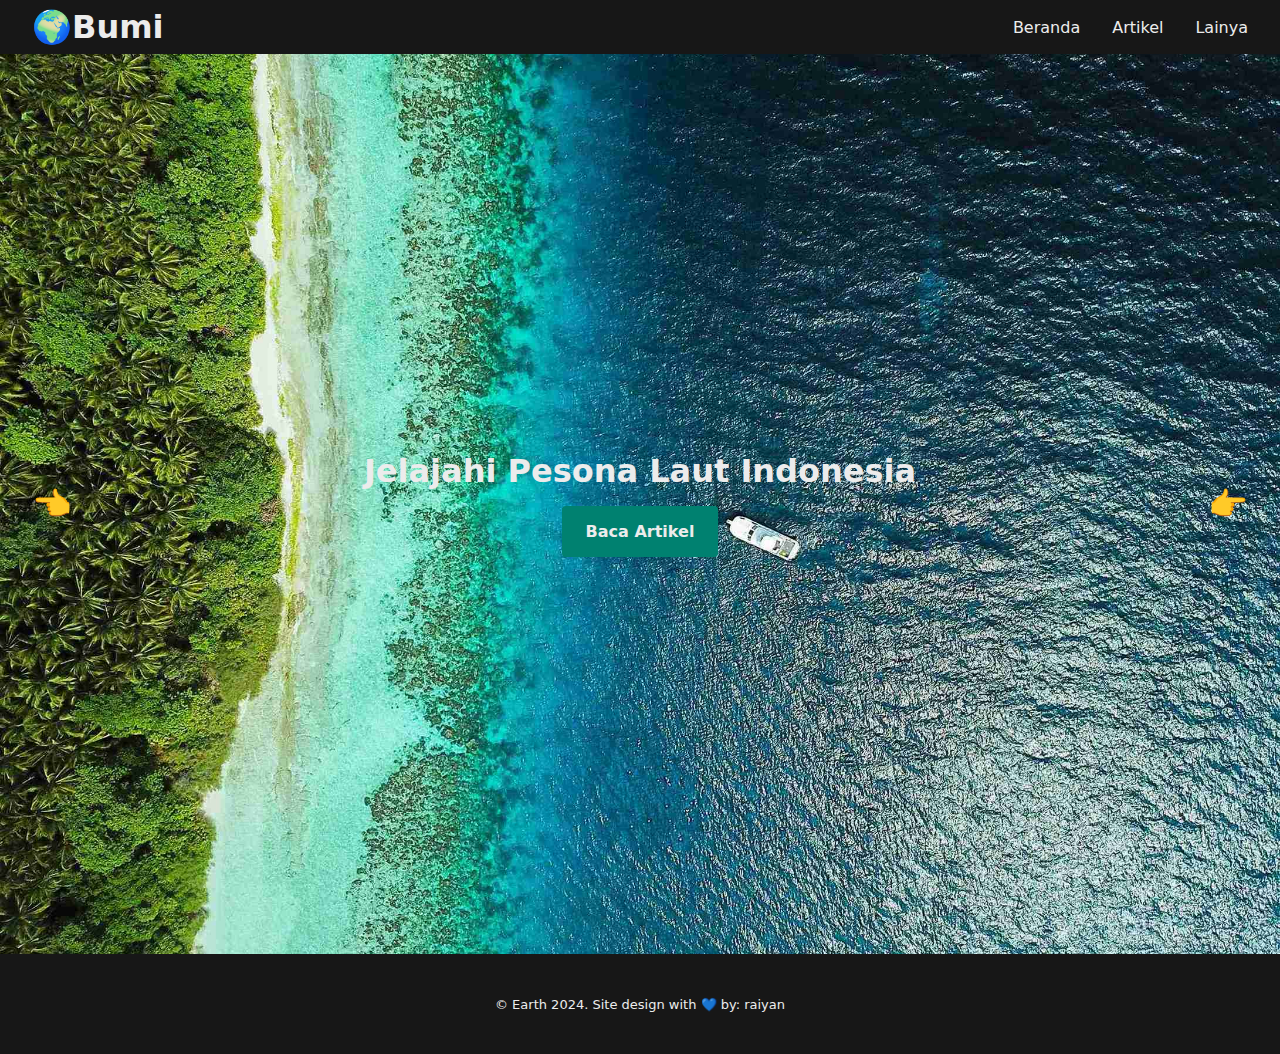
<file: index.html>
<!DOCTYPE html>
<html lang="id">
  <head>
    <meta charset="UTF-8" />
    <meta name="viewport" content="width=device-width, initial-scale=1.0" />
    <title>Dasar Pemograman Web</title>
    <link rel="stylesheet" href="./assets/style/style.css" />
  </head>
  <body>
    <header>
      <h1>🌍Bumi</h1>
      <nav>
        <ul>
          <li><a href="/earth/">Beranda</a></li>
          <li><a href="/earth/artikel/">Artikel</a></li>
          <li class="dropdown">
            <button onclick="toggleDropdown()">Lainya</button>
            <div class="dropdown-content" id="myDropdown">
              <a href="/earth/tentang/">Tentang</a>
              <a href="/earth/kontak/">Kontak</a>
            </div>
          </li>
        </ul>
      </nav>
    </header>
    <main>
      <div class="slider-container">
        <div class="items">
          <h2>Jelajahi Pesona Laut Indonesia</h2>
          <a href="/earth/artikel/#indonesia" class="button">Baca Artikel</a>
          <img src="./assets/img/bg1.jpg" alt="Laut Indonesia" />
        </div>
        <div class="items">
          <h2>Berpetualangan di Piramida Mesir Kuno</h2>
          <a href="/earth/artikel/#mesir" class="button">Baca Artikel</a>
          <img src="./assets/img/bg3.webp" alt="Piramida Mesir" />
        </div>
        <div class="items">
          <h2>Mencari Pengalaman di Hutan Amazon</h2>
          <a href="/earth/artikel/#brazil" class="button">Baca Artikel</a>
          <img src="./assets/img/bg2.webp" alt="Hutan Amazon" />
        </div>
        <button class="prev" onclick="moveSlider(-1)">👈</button>
        <button class="next" onclick="moveSlider(1)">👉</button>
      </div>
    </main>
    <footer>
      <p>
        &copy; Earth 2024. Site design with 💙 by:
        <a href="https://muhammadfathurraiyan.site" target="_blank">raiyan</a>
      </p>
    </footer>
    <script src="assets/js/script.js"></script>
  </body>
</html>
</file>
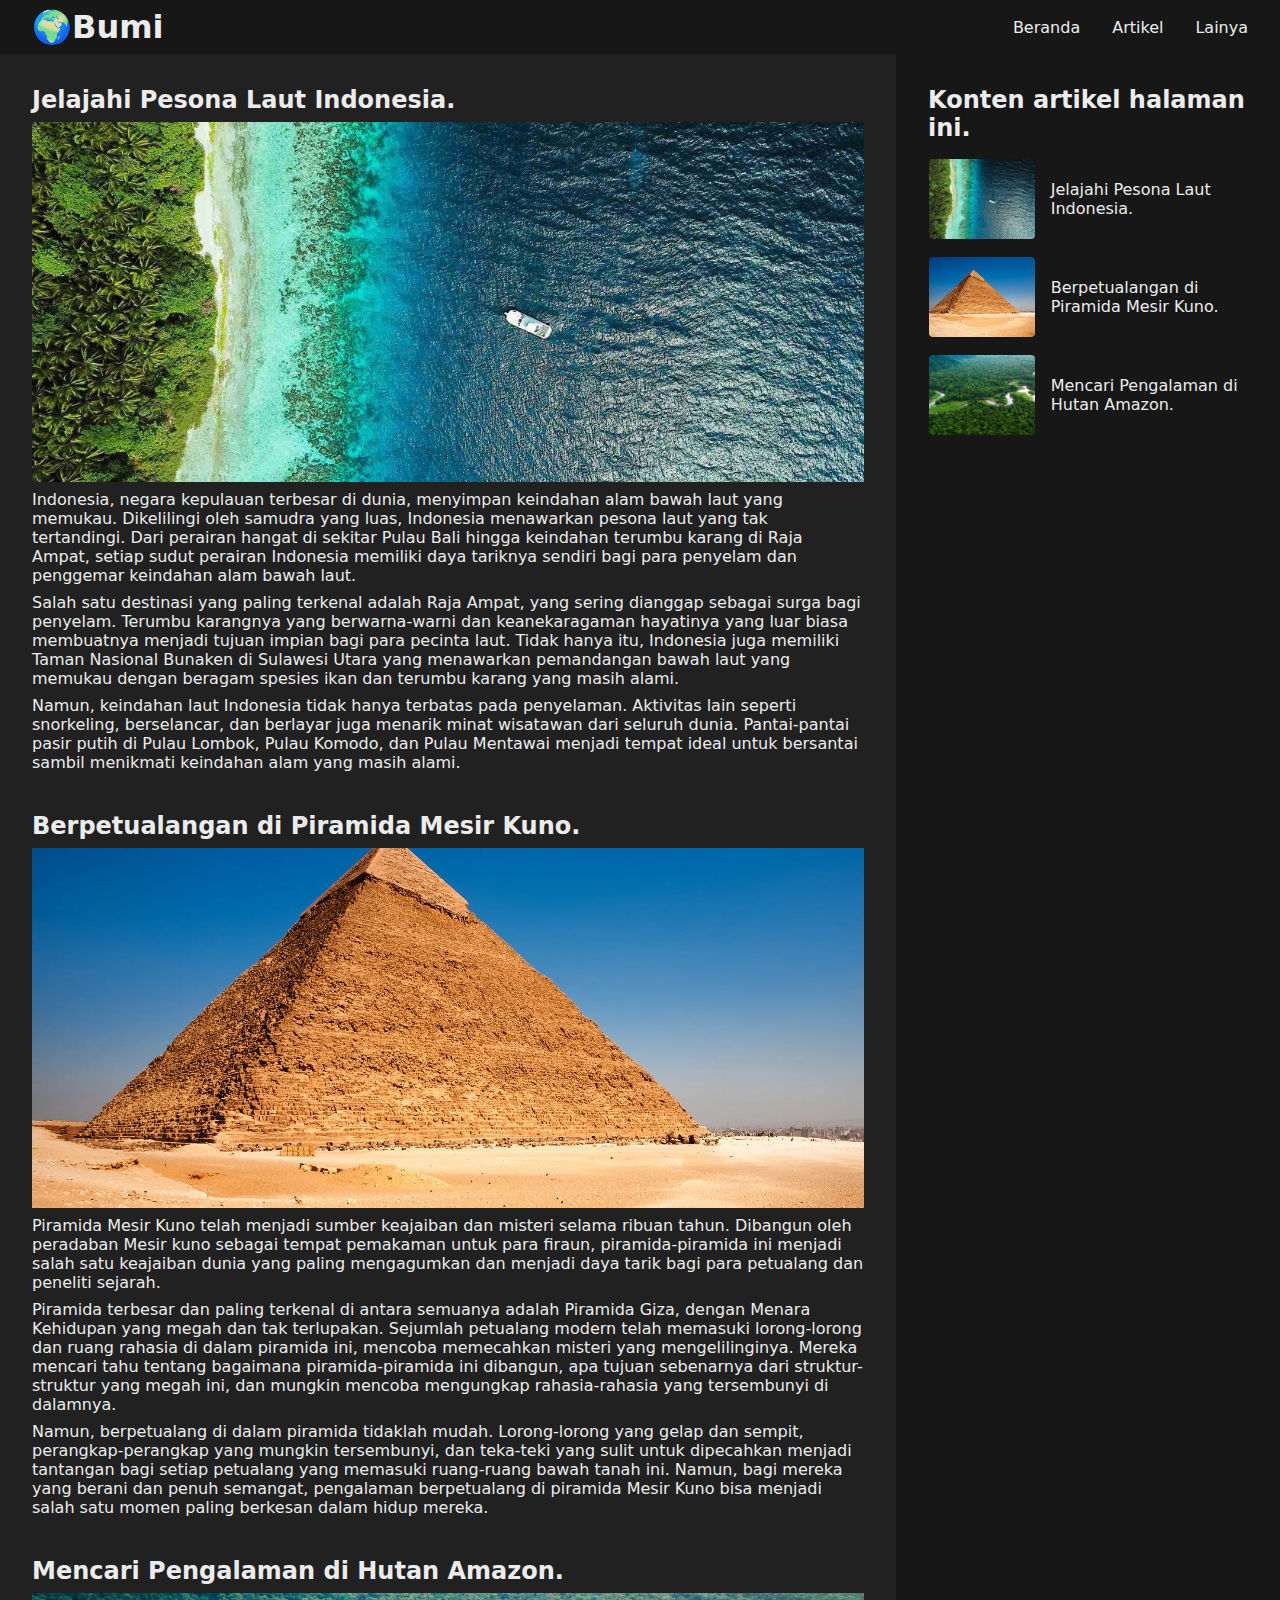
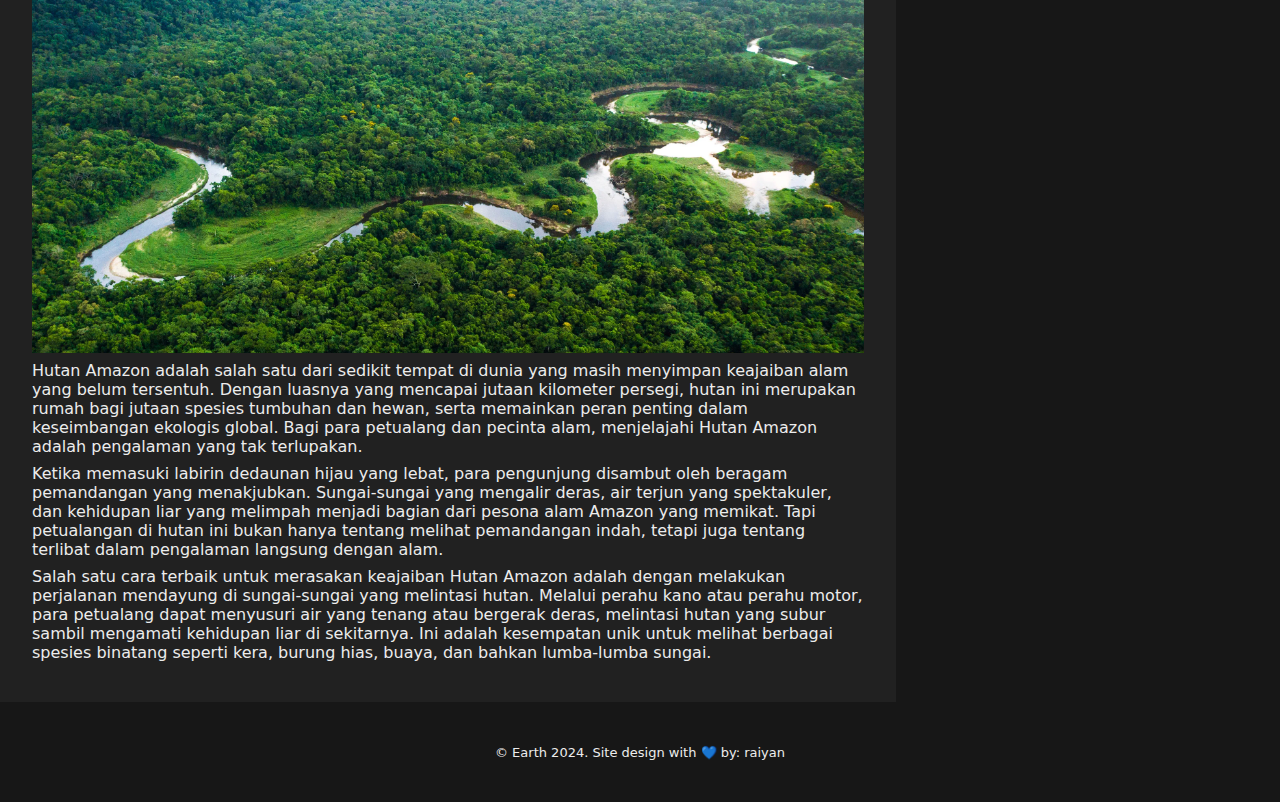
<file: artikel/index.html>
<!DOCTYPE html>
<html lang="id">
  <head>
    <meta charset="UTF-8" />
    <meta name="viewport" content="width=device-width, initial-scale=1.0" />
    <title>Dasar Pemograman Web</title>
    <link rel="stylesheet" href="../assets/style/style.css" />
  </head>
  <body>
    <header>
      <h1>🌍Bumi</h1>
      <nav>
        <ul>
          <li><a href="/earth/">Beranda</a></li>
          <li><a href="/earth/artikel/">Artikel</a></li>
          <li class="dropdown">
            <button onclick="toggleDropdown()">Lainya</button>
            <div class="dropdown-content" id="myDropdown">
              <a href="/earth/tentang/">Tentang</a>
              <a href="/earth/kontak/">Kontak</a>
            </div>
          </li>
        </ul>
      </nav>
    </header>
    <main>
      <div id="content">
        <article id="#indonesia">
          <h2>Jelajahi Pesona Laut Indonesia.</h2>
          <img src="../assets/img/bg1.jpg" alt="Laut indonesia" />
          <p>
            Indonesia, negara kepulauan terbesar di dunia, menyimpan keindahan
            alam bawah laut yang memukau. Dikelilingi oleh samudra yang luas,
            Indonesia menawarkan pesona laut yang tak tertandingi. Dari perairan
            hangat di sekitar Pulau Bali hingga keindahan terumbu karang di Raja
            Ampat, setiap sudut perairan Indonesia memiliki daya tariknya
            sendiri bagi para penyelam dan penggemar keindahan alam bawah laut.
          </p>
          <p>
            Salah satu destinasi yang paling terkenal adalah Raja Ampat, yang
            sering dianggap sebagai surga bagi penyelam. Terumbu karangnya yang
            berwarna-warni dan keanekaragaman hayatinya yang luar biasa
            membuatnya menjadi tujuan impian bagi para pecinta laut. Tidak hanya
            itu, Indonesia juga memiliki Taman Nasional Bunaken di Sulawesi
            Utara yang menawarkan pemandangan bawah laut yang memukau dengan
            beragam spesies ikan dan terumbu karang yang masih alami.
          </p>
          <p>
            Namun, keindahan laut Indonesia tidak hanya terbatas pada
            penyelaman. Aktivitas lain seperti snorkeling, berselancar, dan
            berlayar juga menarik minat wisatawan dari seluruh dunia.
            Pantai-pantai pasir putih di Pulau Lombok, Pulau Komodo, dan Pulau
            Mentawai menjadi tempat ideal untuk bersantai sambil menikmati
            keindahan alam yang masih alami.
          </p>
        </article>
        <article id="mesir">
          <h2>Berpetualangan di Piramida Mesir Kuno.</h2>
          <img src="../assets/img/bg3.webp" alt="" />
          <p>
            Piramida Mesir Kuno telah menjadi sumber keajaiban dan misteri
            selama ribuan tahun. Dibangun oleh peradaban Mesir kuno sebagai
            tempat pemakaman untuk para firaun, piramida-piramida ini menjadi
            salah satu keajaiban dunia yang paling mengagumkan dan menjadi daya
            tarik bagi para petualang dan peneliti sejarah.
          </p>
          <p>
            Piramida terbesar dan paling terkenal di antara semuanya adalah
            Piramida Giza, dengan Menara Kehidupan yang megah dan tak
            terlupakan. Sejumlah petualang modern telah memasuki lorong-lorong
            dan ruang rahasia di dalam piramida ini, mencoba memecahkan misteri
            yang mengelilinginya. Mereka mencari tahu tentang bagaimana
            piramida-piramida ini dibangun, apa tujuan sebenarnya dari
            struktur-struktur yang megah ini, dan mungkin mencoba mengungkap
            rahasia-rahasia yang tersembunyi di dalamnya.
          </p>
          <p>
            Namun, berpetualang di dalam piramida tidaklah mudah. Lorong-lorong
            yang gelap dan sempit, perangkap-perangkap yang mungkin tersembunyi,
            dan teka-teki yang sulit untuk dipecahkan menjadi tantangan bagi
            setiap petualang yang memasuki ruang-ruang bawah tanah ini. Namun,
            bagi mereka yang berani dan penuh semangat, pengalaman berpetualang
            di piramida Mesir Kuno bisa menjadi salah satu momen paling berkesan
            dalam hidup mereka.
          </p>
        </article>
        <article id="brazil">
          <h2>Mencari Pengalaman di Hutan Amazon.</h2>
          <img src="../assets/img/bg2.webp" alt="" />
          <p>
            Hutan Amazon adalah salah satu dari sedikit tempat di dunia yang
            masih menyimpan keajaiban alam yang belum tersentuh. Dengan luasnya
            yang mencapai jutaan kilometer persegi, hutan ini merupakan rumah
            bagi jutaan spesies tumbuhan dan hewan, serta memainkan peran
            penting dalam keseimbangan ekologis global. Bagi para petualang dan
            pecinta alam, menjelajahi Hutan Amazon adalah pengalaman yang tak
            terlupakan.
          </p>
          <p>
            Ketika memasuki labirin dedaunan hijau yang lebat, para pengunjung
            disambut oleh beragam pemandangan yang menakjubkan. Sungai-sungai
            yang mengalir deras, air terjun yang spektakuler, dan kehidupan liar
            yang melimpah menjadi bagian dari pesona alam Amazon yang memikat.
            Tapi petualangan di hutan ini bukan hanya tentang melihat
            pemandangan indah, tetapi juga tentang terlibat dalam pengalaman
            langsung dengan alam.
          </p>
          <p>
            Salah satu cara terbaik untuk merasakan keajaiban Hutan Amazon
            adalah dengan melakukan perjalanan mendayung di sungai-sungai yang
            melintasi hutan. Melalui perahu kano atau perahu motor, para
            petualang dapat menyusuri air yang tenang atau bergerak deras,
            melintasi hutan yang subur sambil mengamati kehidupan liar di
            sekitarnya. Ini adalah kesempatan unik untuk melihat berbagai
            spesies binatang seperti kera, burung hias, buaya, dan bahkan
            lumba-lumba sungai.
          </p>
        </article>
      </div>
      <aside>
        <h2>Konten artikel halaman ini.</h2>
        <ul>
          <li>
            <div class="li-container">
              <div class="img-container">
                <img src="../assets/img/bg1.jpg" alt="" />
              </div>
              <a href="/earth/artikel/#indonesia">Jelajahi Pesona Laut Indonesia.</a>
            </div>
          </li>
          <li>
            <div class="li-container">
              <div class="img-container">
                <img src="../assets/img/bg3.webp" alt="" />
              </div>
              <a href="/earth/artikel/#mesir"
                >Berpetualangan di Piramida Mesir Kuno.</a
              >
            </div>
          </li>
          <li>
            <div class="li-container">
              <div class="img-container">
                <img src="../assets/img/bg2.webp" alt="" />
              </div>
              <a href="/earth/artikel/#brazil">Mencari Pengalaman di Hutan Amazon.</a>
            </div>
          </li>
        </ul>
      </aside>
    </main>
    <footer>
      <p>
        &copy; Earth 2024. Site design with 💙 by:
        <a href="https://muhammadfathurraiyan.site" target="_blank">raiyan</a>
      </p>
    </footer>
    <script src="../assets/js/script.js"></script>
  </body>
</html>
</file>
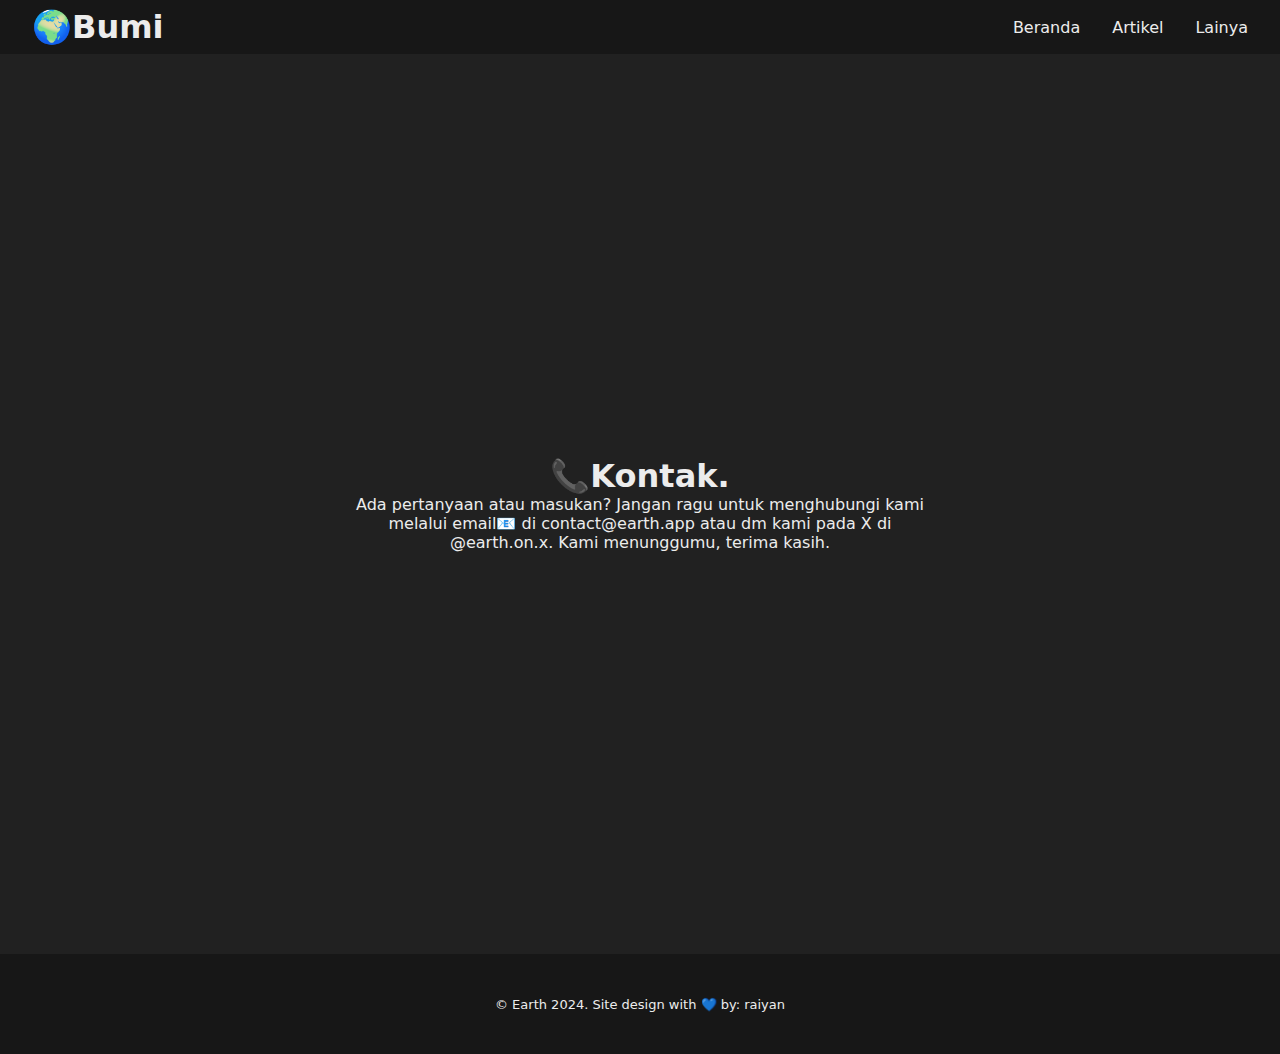
<file: kontak/index.html>
<!DOCTYPE html>
<html lang="id">
  <head>
    <meta charset="UTF-8" />
    <meta name="viewport" content="width=device-width, initial-scale=1.0" />
    <title>Dasar Pemograman Web</title>
    <link rel="stylesheet" href="../assets/style/style.css" />
  </head>
  <body>
    <header>
      <h1>🌍Bumi</h1>
      <nav>
        <ul>
          <li><a href="/earth/">Beranda</a></li>
          <li><a href="/earth/artikel/">Artikel</a></li>
          <li class="dropdown">
            <button onclick="toggleDropdown()">Lainya</button>
            <div class="dropdown-content" id="myDropdown">
              <a href="/earth/tentang/">Tentang</a>
              <a href="/earth/kontak/">Kontak</a>
            </div>
          </li>
        </ul>
      </nav>
    </header>
    <main id="tentang">
      <section id="kontak">
        <h1>📞Kontak.</h1>
        <p>
          Ada pertanyaan atau masukan? Jangan ragu untuk menghubungi kami
          melalui email📧 di
          <a href="mailto:contact@earth.app">contact@earth.app</a> atau dm kami
          pada X di <a href="#">@earth.on.x</a>. Kami menunggumu, terima kasih.
        </p>
      </section>
    </main>
    <footer>
      <p>
        &copy; Earth 2024. Site design with 💙 by:
        <a href="https://muhammadfathurraiyan.site" target="_blank">raiyan</a>
      </p>
    </footer>
    <script src="../assets/js/script.js"></script>
  </body>
</html>
</file>
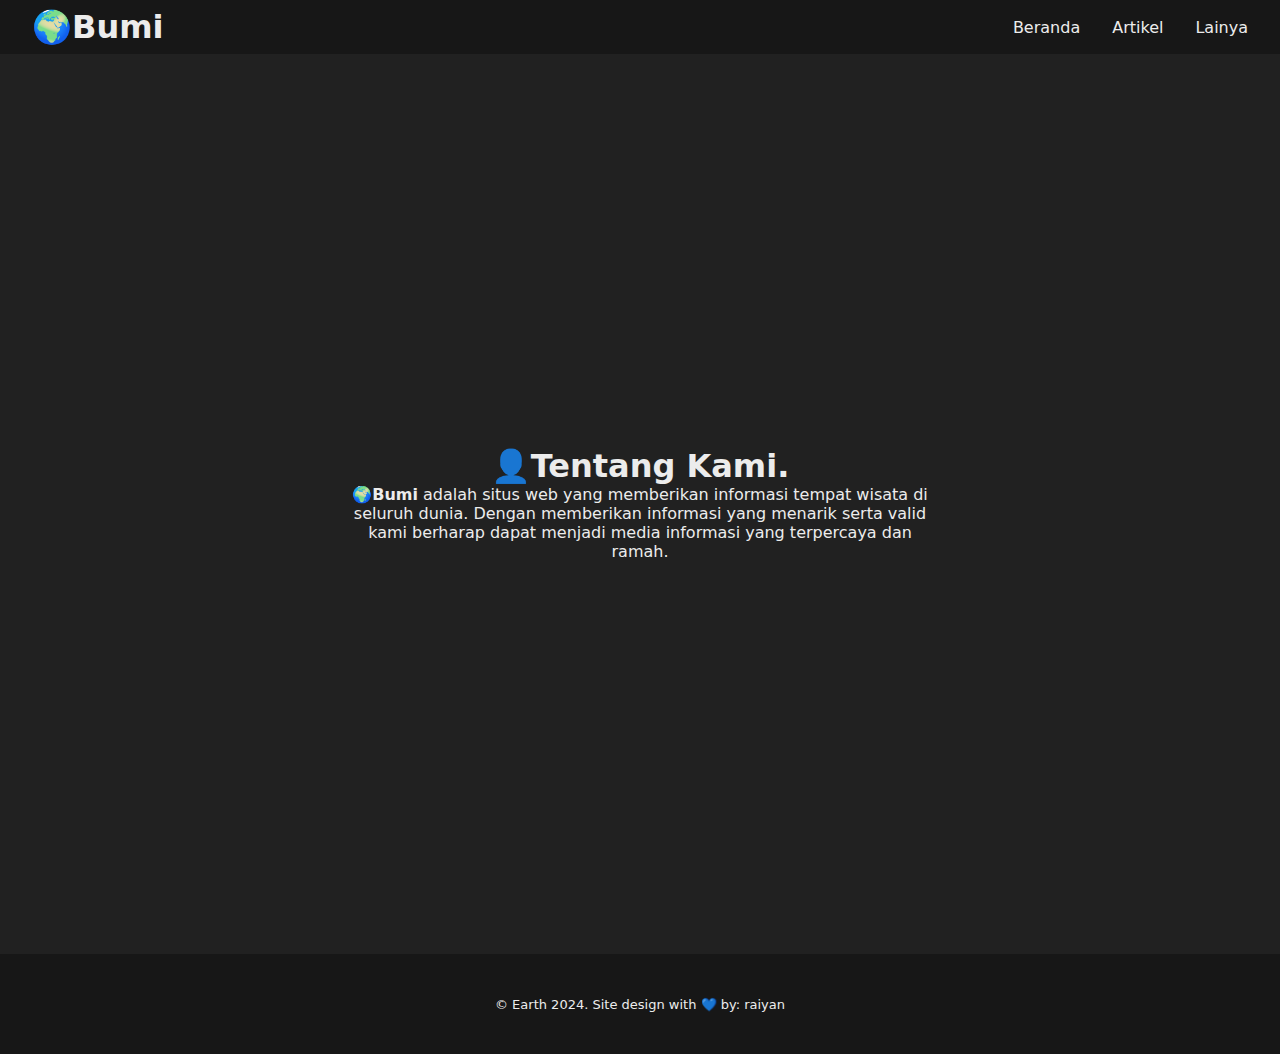
<file: tentang/index.html>
<!DOCTYPE html>
<html lang="id">
  <head>
    <meta charset="UTF-8" />
    <meta name="viewport" content="width=device-width, initial-scale=1.0" />
    <title>Dasar Pemograman Web</title>
    <link rel="stylesheet" href="../assets/style/style.css" />
  </head>
  <body>
    <header>
      <h1>🌍Bumi</h1>
      <nav>
        <ul>
          <li><a href="/earth/">Beranda</a></li>
          <li><a href="/earth/artikel/">Artikel</a></li>
          <li class="dropdown">
            <button onclick="toggleDropdown()">Lainya</button>
            <div class="dropdown-content" id="myDropdown">
              <a href="/earth/tentang/">Tentang</a>
              <a href="/earth/kontak/">Kontak</a>
            </div>
          </li>
        </ul>
      </nav>
    </header>
    <main id="tentang">
      <section>
        <h1>👤Tentang Kami.</h1>
        <p>
          <strong>🌍Bumi</strong> adalah situs web yang memberikan informasi
          tempat wisata di seluruh dunia. Dengan memberikan informasi yang
          menarik serta valid kami berharap dapat menjadi media informasi yang
          terpercaya dan ramah.
        </p>
      </section>
    </main>
    <footer>
      <p>
        &copy; Earth 2024. Site design with 💙 by:
        <a href="https://muhammadfathurraiyan.site" target="_blank">raiyan</a>
      </p>
    </footer>
    <script src="../assets/js/script.js"></script>
  </body>
</html>
</file>
<file: assets/style/style.css>
* {
  padding: 0;
  margin: 0;
  box-sizing: border-box;
  text-decoration: none;
  color: inherit;
  scroll-behavior: smooth;
  list-style: none;
}

button {
  background: none;
  color: inherit;
  border: none;
  padding: 0;
  font: inherit;
  cursor: pointer;
  outline: inherit;
}

body {
  background-color: #212121;
  color: #ececec;
  font-family: system-ui, -apple-system, BlinkMacSystemFont, "Segoe UI", Roboto,
    Oxygen, Ubuntu, Cantarell, "Open Sans", "Helvetica Neue", sans-serif;
}

header {
  display: flex;
  align-items: center;
  justify-content: space-between;
  background-color: #171717;
  padding: 8px 2rem;
}

header nav ul {
  display: flex;
  gap: 2rem;
}

a:hover {
  color: #008170;
  transition-duration: 300ms;
}

main {
  display: flex;
  min-height: 100vh;
}

#content {
  width: 70%;
  padding: 2rem;
}

aside {
  width: 30%;
  background-color: #171717;
  padding: 2rem;
}

footer {
  display: flex;
  justify-content: center;
  align-items: center;
  height: 100px;
  background-color: #171717;
}

footer p {
  font-size: small;
}

.slider-container {
  position: relative;
  width: 100%;
  height: 100vh;
}

.items {
  display: flex;
  flex-direction: column;
  gap: 1rem;
  align-items: center;
  justify-content: center;
  height: 100%;
  width: 100%;
  position: absolute;
  left: 0;
  opacity: 0;
  visibility: hidden;
  transition: opacity 300ms;
}

.items.active {
  visibility: visible;
  opacity: 1;
}

.items.active .button {
  padding: 1rem 1.5rem;
  background-color: #008170;
  color: #ececec;
  border-radius: 4px;
  font-weight: 600;
  transition-duration: 300ms;
}

.items.active .button:hover {
  background-color: #005a4e;
  color: #ececec;
}

.items h2 {
  font-size: xx-large;
}

.items img {
  position: absolute;
  top: 0;
  z-index: -1;
  max-height: 100%;
  min-width: 100%;
  display: block;
  object-fit: cover;
}

.slider-container button {
  position: absolute;
  top: 50%;
  transform: translateY(-50%);
  background-color: inherit;
  font-size: xx-large;
  border: none;
  cursor: pointer;
  z-index: 2;
}

.prev {
  left: 2rem;
}

.next {
  right: 2rem;
}

.dropdown {
  position: relative;
}

.dropdown button:hover,
.dropdown button:focus {
  color: #008170;
  transition-duration: 300ms;
}

.dropdown-content {
  display: flex;
  visibility: hidden;
  opacity: 0;
  position: absolute;
  background-color: #212121;
  border-radius: 4px;
  z-index: 1;
  top: 2rem;
  right: 0;
  transition-duration: 300ms;
  padding: 1rem;
  gap: 8px;
  flex-direction: column;
}

.show {
  visibility: visible;
  opacity: 1;
}

/* article */
#content {
  display: flex;
  flex-direction: column;
  gap: 2rem;
}

#content article {
  display: block;
  width: 100%;
}

#content p {
  margin-bottom: 8px;
}

#content article img {
  width: 100%;
  height: 40vh;
  display: block;
  object-fit: cover;
  margin: 8px 0;
}

aside ul {
  margin-top: 1rem;
  display: flex;
  flex-direction: column;
  gap: 1rem;
}

aside ul li .li-container {
  display: flex;
  justify-content: start;
  align-items: center;
  gap: 1rem;
  border-radius: 4px;
  transition-duration: 300ms;
  border: #171717 1px solid;
}

aside ul li .li-container:hover {
  border: #005a4e 1px solid;
}

aside ul li .li-container a {
  width: 65%;
}

aside ul li .li-container .img-container {
  height: 5rem;
  width: 35%;
}

aside ul li .li-container .img-container img {
  width: 100%;
  height: 100%;
  border-radius: 4px;
  object-fit: cover;
}

/* tentang */

#tentang {
  flex-direction: column;
  align-items: center;
  justify-content: center;
}

#tentang section {
  padding: 8px 2rem;
  width: 50%;
  display: flex;
  flex-direction: column;
  justify-content: center;
  align-items: center;
}

#tentang section h1 {
  font-size: xx-large;
  text-align: center;
}

#tentang section h1,
#tentang section p {
  text-align: center;
}

@media screen and (max-width: 1024px) {
  header {
    padding: 8px 1rem;
  }

  header nav ul {
    display: flex;
    gap: 14px;
  }

  main {
    flex-direction: column;
  }

  aside {
    order: -1;
    width: 100%;
    padding: 1rem;
  }

  #content {
    width: 100%;
    padding: 1rem;
  }

  #content {
    width: 100%;
  }

  #tentang section {
    width: 100%;
  }

  aside {
    width: 100%;
  }

  #tentang section {
    width: 100%;
  }
}
</file>
